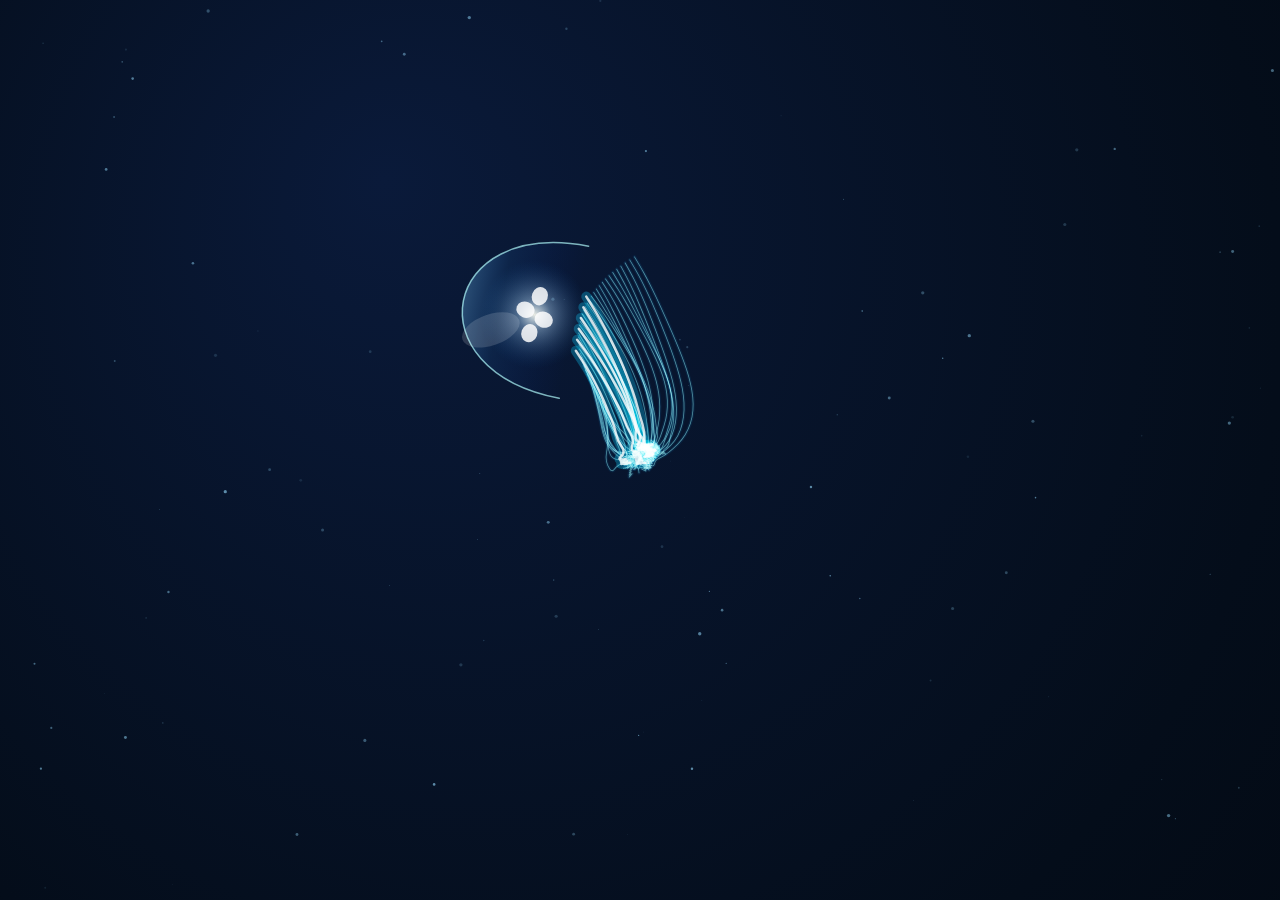
<file: Interactive_Jellyfish_Project/index.html>
<!DOCTYPE html>
<html lang="ko">
<head>
    <meta charset="UTF-8">
    <meta name="viewport" content="width=device-width, initial-scale=1.0">
    <title>Interactive & Enhanced Deep Sea Jellyfish</title>
    <link rel="stylesheet" href="style.css">
</head>
<body>
    <canvas id="canvas"></canvas>
    <script src="script.js"></script>
</body>
</html>
</file>
<file: Interactive_Jellyfish_Project/style.css>
body, html {
    margin: 0;
    padding: 0;
    width: 100%;
    height: 100%;
    overflow: hidden;
    background-color: #000105;
}

canvas {
    display: block;
    width: 100vw;
    height: 100vh;
}
</file>
